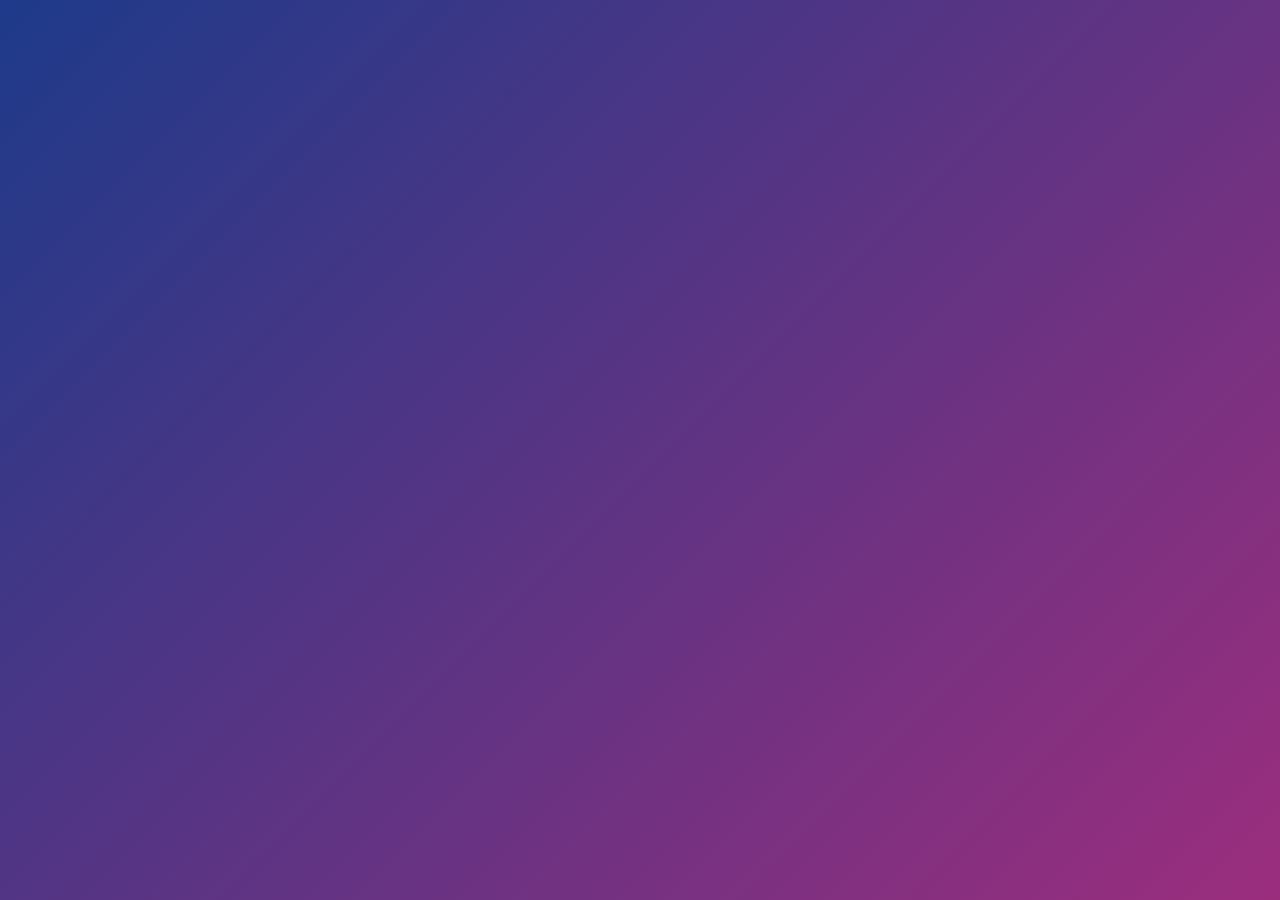
<file: examples/GradientWallpaper/index.html>
<!doctype html>
<html lang="en">
<head>
<meta charset="utf-8">
<title>Drifting Gradient</title>
<link rel="stylesheet" href="style.css">
</head>
<body>
<script src="main.js"></script>
</body>
</html>
</file>
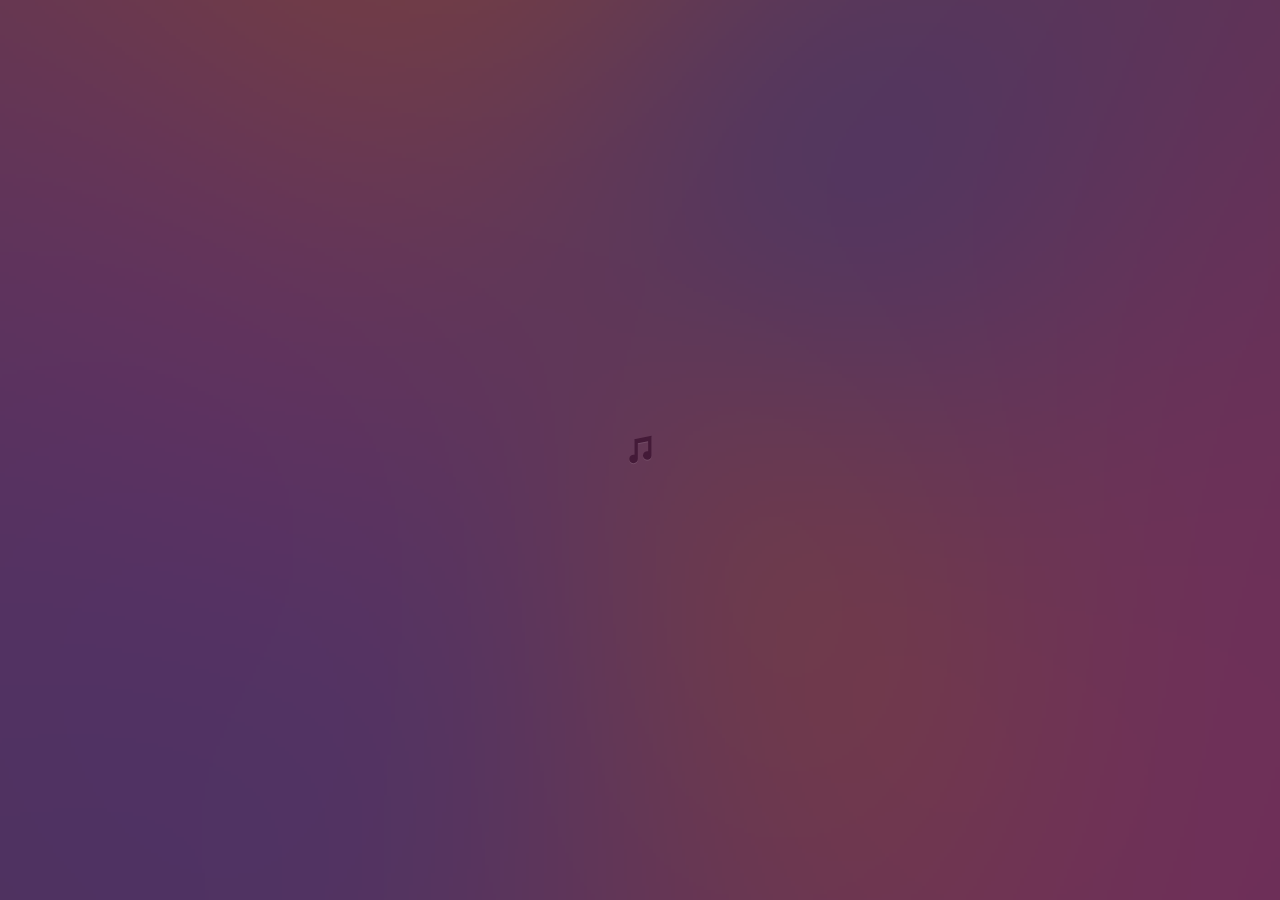
<file: examples/MusicWallpaper/index.html>
<!doctype html>
<html lang="en">
<head>
<meta charset="utf-8">
<title>Music</title>
<link rel="stylesheet" href="style.css">
</head>
<body>
<canvas id="gradient" width="352" height="220"></canvas>
<main id="player" class="hidden">
  <button id="artwork" type="button" aria-label="Artwork; click twice to open the app">
    <img id="cover" alt="">
    <svg class="note" viewBox="0 0 24 24" aria-hidden="true"><path d="M9 17.5V6l10-2v11.5a2.5 2.5 0 1 1-2-2.45V7.1L11 8.3v9.2a2.5 2.5 0 1 1-2-2.45z"/></svg>
    <span id="armed" aria-hidden="true"><svg viewBox="0 0 24 24"><path d="M5 5h9v2H8.4l10.3 10.3-1.4 1.4L7 8.4V14H5z"/></svg></span>
  </button>
  <div id="column">
    <div id="title"></div>
    <div id="second"></div>
    <div id="progress">
      <div id="track"><div id="fill"></div></div>
      <div id="times"><span id="elapsed">0:00</span><span id="remaining">-0:00</span></div>
    </div>
    <div id="controls">
      <button type="button" class="shuffle" aria-label="Shuffle"><svg viewBox="0 0 24 24"><path d="M16 4l4 3-4 3V8h-1.6l-3 4 3 4H16v-2l4 3-4 3v-2h-2.6l-3.4-4.5L6.6 18H3v-2h2.6l3-4-3-4H3V6h3.6L10 10.5 13.4 6H16z"/></svg></button>
      <span class="middle">
        <button type="button" class="previous" aria-label="Previous"><svg viewBox="0 0 24 24"><path d="M11 18V6l-8.5 6zm.5-6 8.5 6V6z"/></svg></button>
        <button type="button" class="toggle" aria-label="Play or pause"><svg viewBox="0 0 24 24"><path class="play" d="M7 4.5v15l12-7.5z"/><path class="pause" d="M6 5h4v14H6zm8 0h4v14h-4z"/></svg></button>
        <button type="button" class="next" aria-label="Next"><svg viewBox="0 0 24 24"><path d="M4 18l8.5-6L4 6zm9-12v12l8.5-6z"/></svg></button>
      </span>
      <button type="button" class="repeat" aria-label="Repeat"><svg viewBox="0 0 24 24"><path d="M7 7h10V4l4 4-4 4V9H7v4H5V9a2 2 0 0 1 2-2zm10 10H7v3l-4-4 4-4v3h10v-4h2v4a2 2 0 0 1-2 2z"/></svg></button>
    </div>
  </div>
</main>
<button id="launcher" type="button" class="hidden" aria-label="Open the music app"><svg viewBox="0 0 24 24"><path d="M9 17.5V6l10-2v11.5a2.5 2.5 0 1 1-2-2.45V7.1L11 8.3v9.2a2.5 2.5 0 1 1-2-2.45z"/></svg></button>
<div id="unavailable" class="hidden">Now Playing is not available on this version of macOS</div>
<script src="gradient.js"></script>
<script src="main.js"></script>
</body>
</html>
</file>
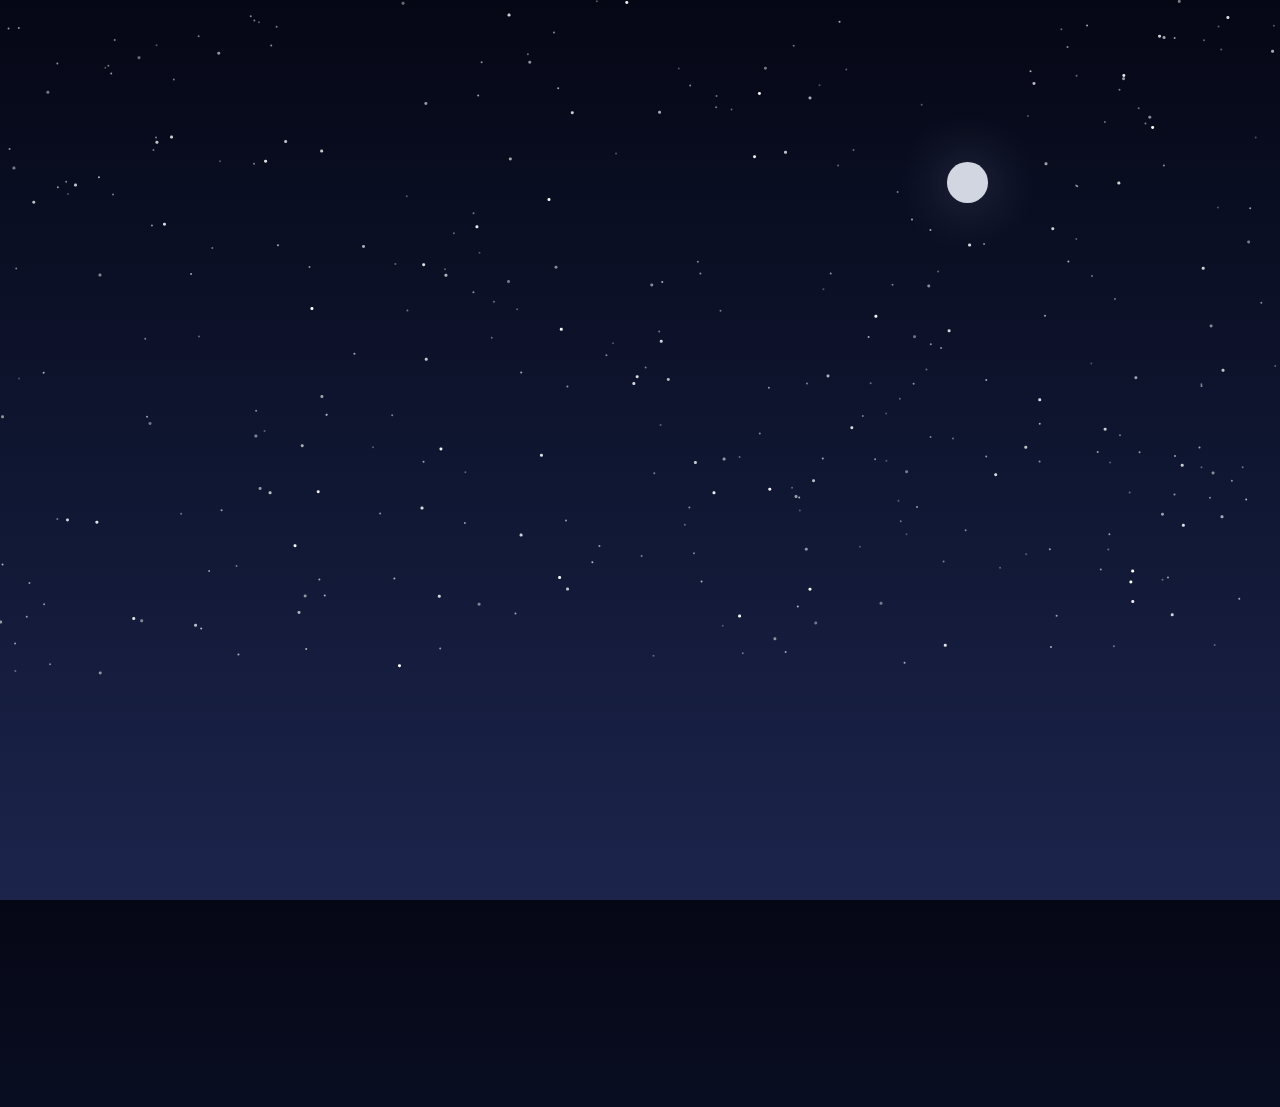
<file: examples/TimeWallpaper/index.html>
<!doctype html>
<html lang="en">
<head>
<meta charset="utf-8">
<title>Daylight Sky</title>
<link rel="stylesheet" href="style.css">
</head>
<body>
<div class="stars near"></div>
<div class="stars far"></div>
<div class="moon"></div>
<div class="glow"></div>
<div class="sun"></div>
<script src="main.js"></script>
</body>
</html>
</file>
<file: examples/GradientWallpaper/style.css>
html, body { margin: 0; height: 100%; }
body {
  --from: #1E3A8A; --to: #DB2777; --angle: 135deg;
  background: linear-gradient(var(--angle), var(--from), var(--to), var(--from));
  background-size: 300% 300%;
  animation: drift 30s ease-in-out infinite alternate;
}
@keyframes drift { from { background-position: 0% 0%; } to { background-position: 100% 100%; } }
</file>
<file: examples/MusicWallpaper/style.css>
/* The native Now Playing wallpaper's measures (MusicWallpaperLayout): Music's own proportions at a
   408 pt artwork, scaled with it (--unit), the artwork's side a share of the screen's height (--side).
   SVG glyphs are drawn 1.4 times the SF Symbols' point size, which they match at that. */
html, body { margin: 0; height: 100%; overflow: hidden; background: #16151C; color: #fff;
             font: 13px -apple-system, system-ui, sans-serif; -webkit-user-select: none; cursor: default; }
#gradient { position: fixed; inset: 0; width: 100%; height: 100%; }

button { all: unset; display: inline-flex; align-items: center; justify-content: center; }
svg { fill: currentColor; }

#player { position: absolute; left: calc(var(--x) - var(--side) / 2); top: calc(var(--y) - var(--side) / 2); width: var(--side); height: var(--side); }

#artwork { position: relative; width: 100%; height: 100%; border-radius: var(--radius); overflow: hidden; background: rgba(255, 255, 255, 0.12);
           transition: transform 0.3s cubic-bezier(0.34, 1.3, 0.64, 1); }
.shadow #artwork { box-shadow: 0 calc(var(--side) * 0.025) calc(var(--side) * 0.1) rgba(0, 0, 0, 0.35); }
.hovers #artwork.grown, .hovers #artwork.armed { transform: scale(1.04); }
#cover { width: 100%; height: 100%; object-fit: cover; }
#cover:not([src]) { display: none; }
.note { width: calc(var(--side) * 0.42); height: calc(var(--side) * 0.42); opacity: 0.7; position: absolute; }
#cover[src] ~ .note { display: none; }
#armed { position: absolute; inset: 0; background: rgba(0, 0, 0, 0.45); display: none; align-items: center; justify-content: center; }
#armed svg { width: calc(var(--side) * 0.22); height: calc(var(--side) * 0.22); }
#artwork.armed #armed { display: flex; }

#column { position: absolute; top: calc(var(--side) * 1.24); left: calc(var(--side) * -0.185); width: calc(var(--side) * 1.37);
          text-shadow: 0 var(--unit) calc(var(--unit) * 6) rgba(0, 0, 0, 0.25); }
#column svg { filter: drop-shadow(0 var(--unit) calc(var(--unit) * 3) rgba(0, 0, 0, 0.25)); }
#title, #second { white-space: nowrap; overflow: hidden; text-overflow: ellipsis; }
#title { font-size: calc(var(--unit) * 19); font-weight: 600; }
#second { font-size: calc(var(--unit) * 16); color: rgba(255, 255, 255, 0.75); margin-top: calc(var(--unit) * 2); }

#progress { margin-top: calc(var(--unit) * 22); }
#track { position: relative; height: calc(var(--unit) * 6); margin: calc(var(--unit) * 4) 0; border-radius: 99px; background: rgba(255, 255, 255, 0.25); }
#fill { position: absolute; left: 0; top: 0; bottom: 0; width: 0; border-radius: inherit; background: rgba(255, 255, 255, 0.85); }
#times { display: flex; justify-content: space-between; margin-top: calc(var(--unit) * 5); font-size: calc(var(--unit) * 11); font-weight: 500;
         font-variant-numeric: tabular-nums; color: rgba(255, 255, 255, 0.7); }

#controls { position: relative; display: flex; justify-content: space-between; align-items: center; margin-top: calc(var(--unit) * 22); }
#controls .middle { position: absolute; left: 50%; transform: translateX(-50%); display: flex; align-items: center; gap: calc(var(--unit) * 46); }
#controls button { transition: transform 0.12s ease-out, opacity 0.12s ease-out; }
#controls .previous, #controls .next { width: calc(var(--unit) * 40.8); height: calc(var(--unit) * 40.8); }
#controls .previous svg, #controls .next svg { width: calc(var(--unit) * 33.6); height: calc(var(--unit) * 33.6); }
#controls .toggle { width: calc(var(--unit) * 51); height: calc(var(--unit) * 51); }
#controls .toggle svg { width: calc(var(--unit) * 42); height: calc(var(--unit) * 42); }
#controls .shuffle, #controls .repeat { width: calc(var(--unit) * 28.9); height: calc(var(--unit) * 28.9); }
#controls .shuffle svg, #controls .repeat svg { width: calc(var(--unit) * 23.8); height: calc(var(--unit) * 23.8); }
#controls .off { opacity: 0.5; }
#controls .gone { visibility: hidden; }
#controls button.pressed { transform: scale(0.86); opacity: 0.7; }
.toggle .pause, .playing .toggle .play { display: none; }
.playing .toggle .pause { display: inline; }

/* Nothing playing: the open button, dead centre, small and quiet. Stamp is the note pressed into the
   wallpaper in its main colour a shade darker; Glass a clear note, lit along its top. */
#launcher { position: fixed; left: 50%; top: 50%; width: var(--launcher); height: var(--launcher); margin: calc(var(--launcher) / -2) 0 0 calc(var(--launcher) / -2);
            color: var(--stamp); transition: transform 0.25s cubic-bezier(0.34, 1.3, 0.64, 1); }
#launcher svg { width: 84%; height: 84%; filter: drop-shadow(0 1px 0 rgba(255, 255, 255, 0.1)); }
#launcher.glass { color: rgba(255, 255, 255, 0.16); }
#launcher.glass svg { filter: drop-shadow(0 -1px 0 rgba(255, 255, 255, 0.55)) drop-shadow(0 2px 3px rgba(0, 0, 0, 0.25)); }
#launcher.grown { transform: scale(1.08); }
#launcher.pressed { transform: scale(0.92); }

#unavailable { position: absolute; left: var(--x); top: var(--y); transform: translate(-50%, -50%); white-space: nowrap;
               font-size: calc(var(--unit) * 14); font-weight: 500; color: rgba(255, 255, 255, 0.7); }

.hidden { display: none !important; }
</file>
<file: examples/TimeWallpaper/style.css>
html, body { margin: 0; height: 100%; overflow: hidden; }
body {
  --top: #02030A; --middle: #0A0F24; --horizon: #141B3A;
  --sun-x: 50%; --sun-y: 120%; --sun: #FFF6D8; --sun-opacity: 0;
  --stars: 1; --star-field: none; --star-field-far: none;
  background: linear-gradient(180deg, var(--top) 0%, var(--middle) 55%, var(--horizon) 100%);
}
.stars { position: absolute; left: 0; top: 0; width: 1px; height: 1px; border-radius: 50%; background: transparent; }
.stars.near { box-shadow: var(--star-field); animation: twinkle 7s ease-in-out infinite alternate; }
.stars.far { box-shadow: var(--star-field-far); animation: twinkle 11s ease-in-out -4s infinite alternate; }
@keyframes twinkle { from { opacity: calc(var(--stars) * 0.55); } to { opacity: var(--stars); } }
.moon {
  position: absolute; left: 74%; top: 18%; width: 4.5vmin; height: 4.5vmin; border-radius: 50%;
  background: #E8ECF6; box-shadow: 0 0 6vmin 1vmin #C9D3F033; opacity: calc(var(--stars) * 0.9);
}
/* The light around the sun, kept to its own corner of the sky: a large glow costs every frame. */
.glow {
  position: absolute; left: var(--sun-x); top: var(--sun-y); width: 70vmin; height: 70vmin;
  transform: translate(-50%, -50%); border-radius: 50%;
  background: radial-gradient(closest-side, var(--sun), transparent);
  opacity: calc(var(--sun-opacity) * 0.45);
  animation: breathe 15s ease-in-out infinite alternate;
}
.sun {
  position: absolute; left: var(--sun-x); top: var(--sun-y); width: 7vmin; height: 7vmin;
  transform: translate(-50%, -50%); border-radius: 50%;
  background: radial-gradient(closest-side, #FFFFFF, var(--sun) 70%, transparent);
  opacity: var(--sun-opacity);
}
@keyframes breathe { from { transform: translate(-50%, -50%) scale(1); } to { transform: translate(-50%, -50%) scale(1.06); } }
</file>
